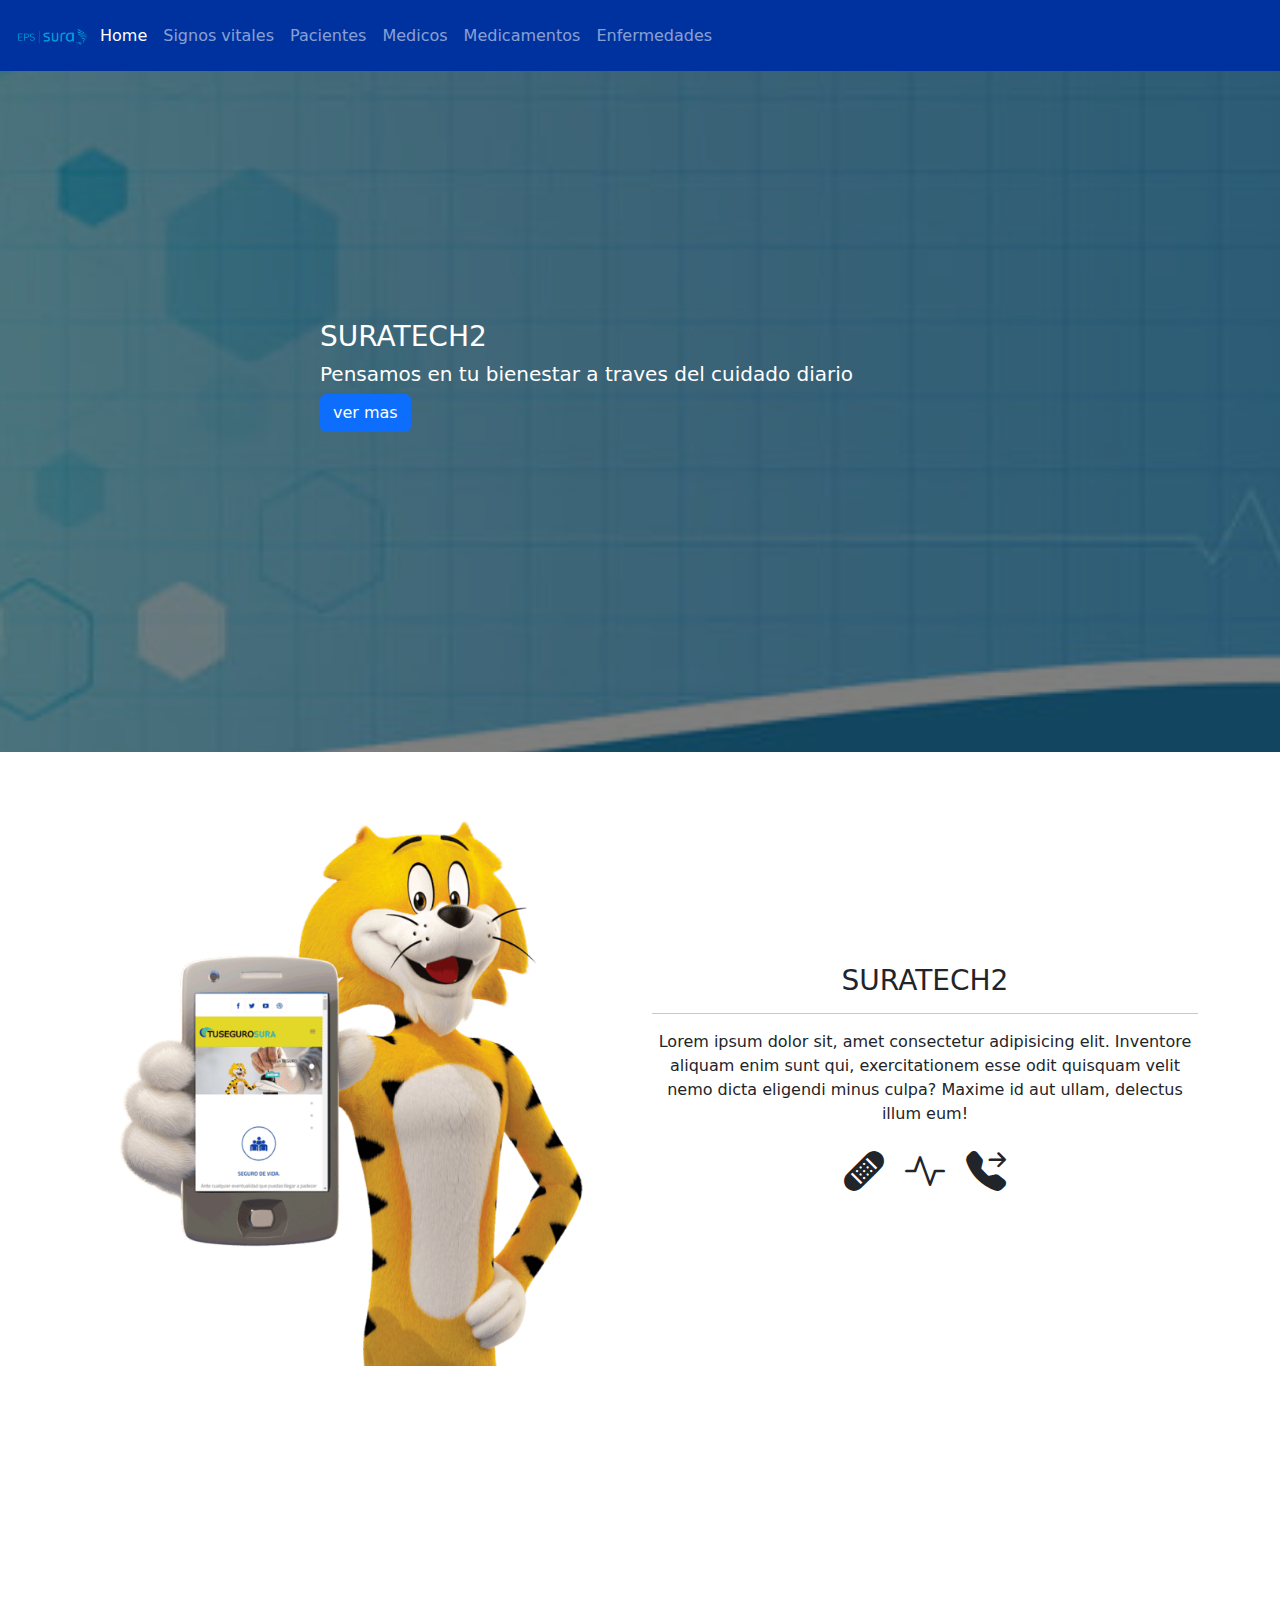
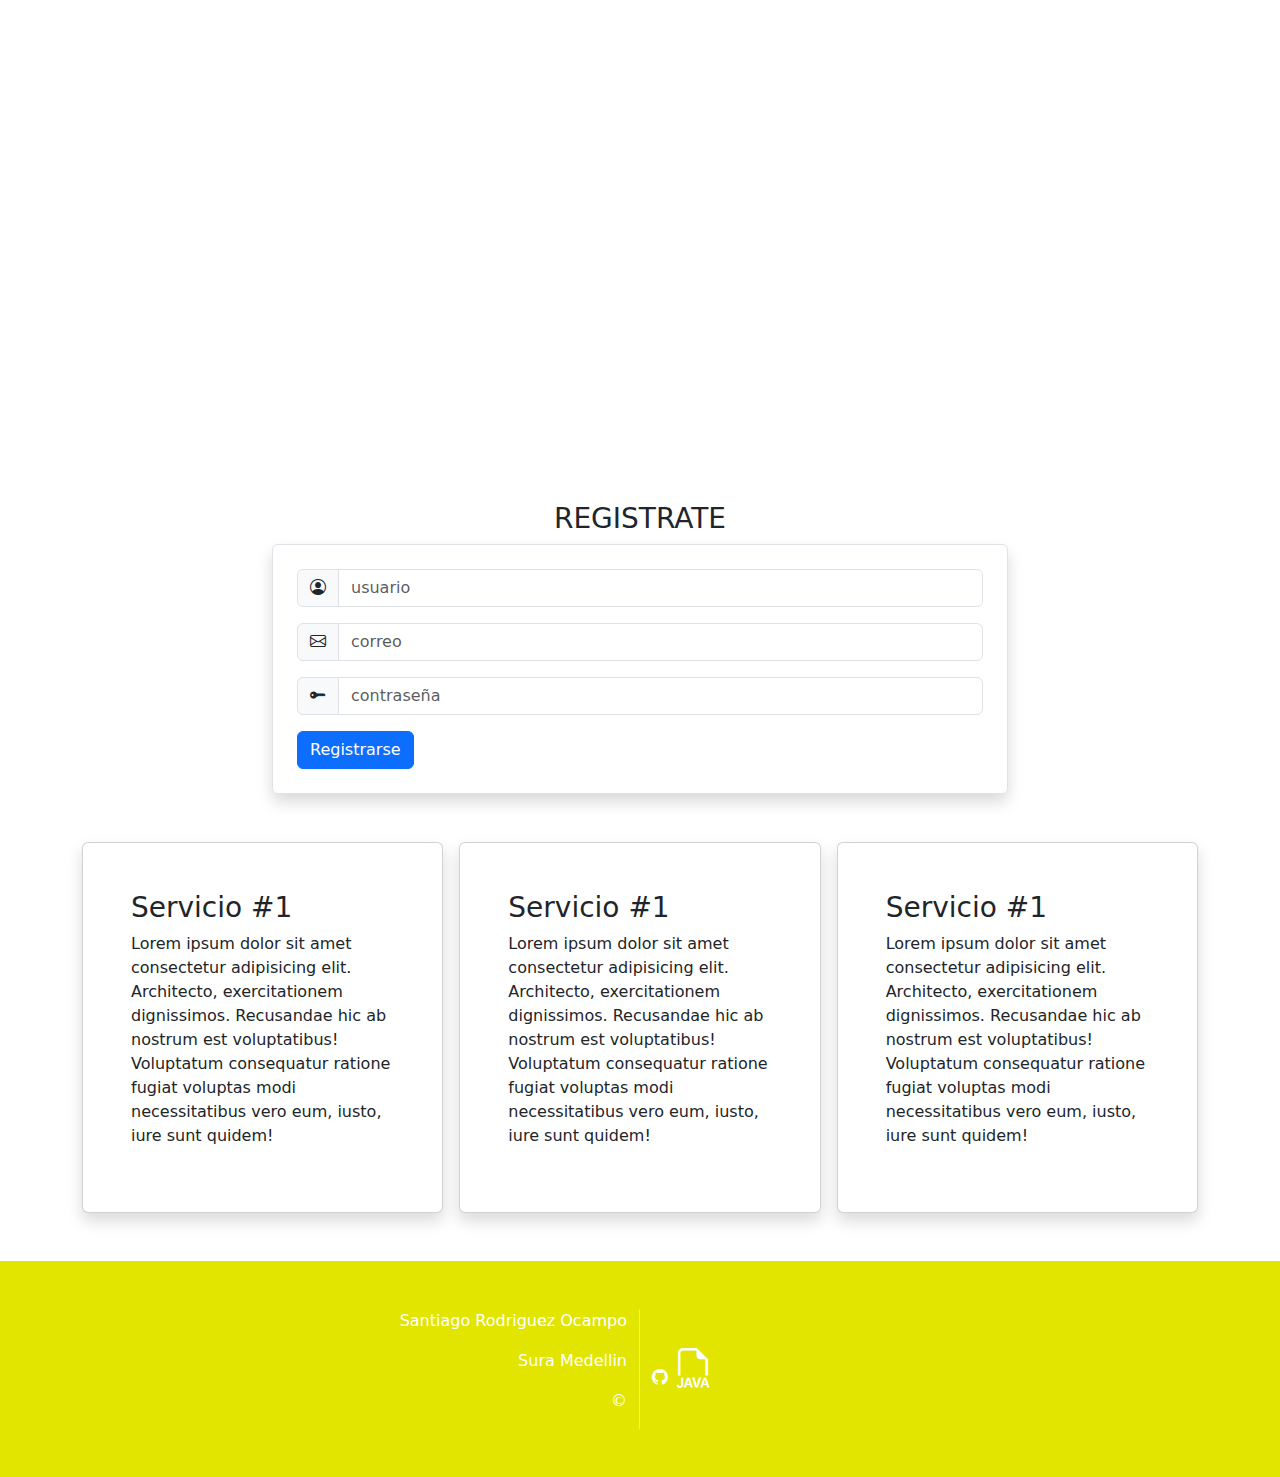
<file: index.html>
<!DOCTYPE html>
<html lang="en">
<head>
    <meta charset="UTF-8">
    <meta name="viewport" content="width=device-width, initial-scale=1.0">
    <title>SURATECH2</title>
    <link href="https://cdn.jsdelivr.net/npm/bootstrap@5.3.3/dist/css/bootstrap.min.css" rel="stylesheet" integrity="sha384-QWTKZyjpPEjISv5WaRU9OFeRpok6YctnYmDr5pNlyT2bRjXh0JMhjY6hW+ALEwIH" crossorigin="anonymous">
    <link rel="stylesheet" href="./assets/styles/estilos.css">
    <link rel="stylesheet" href="https://cdn.jsdelivr.net/npm/bootstrap-icons@1.11.3/font/bootstrap-icons.min.css">
    
</head>
<body>

    <header>
        <nav class="navbar navbar-expand-lg menu navbar-dark fixed-top">
            <div class="container-fluid">
              <img src="./assets/img/logotipo.png" alt="logo" class="img-fluid" height="80" width="80">
              <button class="navbar-toggler" type="button" data-bs-toggle="collapse" data-bs-target="#navbarNav" aria-controls="navbarNav" aria-expanded="false" aria-label="Toggle navigation">
                <span class="navbar-toggler-icon"></span>
              </button>
              <div class="collapse navbar-collapse" id="navbarNav">
                <ul class="navbar-nav">
                  <li class="nav-item">
                    <a class="nav-link active" aria-current="page" href="/index.html">Home</a>
                  </li>
                  <li class="nav-item">
                    <a class="nav-link" href="/src/views/registroSignoVital.html">Signos vitales</a>
                  </li>
                  <li class="nav-item">
                    <a class="nav-link" href="/src/views/registroPaciente.html">Pacientes</a>
                  </li>
                  <li class="nav-item">
                    <a class="nav-link" href="/src/views/registroMedico.html">Medicos</a>
                  </li>
                  <li class="nav-item">
                    <a class="nav-link" href="/src/views/registroMedicamento.html">Medicamentos</a>
                  </li>
                  <li class="nav-item">
                    <a class="nav-link" href="/src/views/registroEnferdad.html">Enfermedades</a>
                  </li>
                  
                </ul>
              </div>
            </div>
          </nav>
    </header>
    <main>

        <section class="banner text-white">
            <h3>SURATECH2</h3>
            <h5>Pensamos en tu bienestar a traves del cuidado diario</h5>
            <a href="" class="btn btn-primary">ver mas</a>
        </section>

        <section class="container my-5">
            <div class="row" id="descripcion">
                <div class="col-6">
                    <img src="./assets/img/tigre.png" alt="tigre" class="img-fluid">
                </div>
                <div class="col-6 text-center align-self-center">
                    <h3>SURATECH2</h3>
                    <hr>
                    <p>
                        Lorem ipsum dolor sit, amet consectetur adipisicing elit. Inventore aliquam enim sunt qui, exercitationem esse odit quisquam velit nemo dicta eligendi minus culpa? Maxime id aut ullam, delectus illum eum!
                    </p>
                    <i class="bi bi-bandaid-fill fs-1"></i>
                    <i class="bi bi-activity fs-1 mx-3"></i>
                    <i class="bi bi-telephone-forward-fill fs-1"></i>

                </div>
            </div>
        </section>

        <section class="banner2">

        </section>

        <section class="container">
            <div class="row justify-content-center">
                <div class="col-8 my-5">
                    <h3 class="text-center">REGISTRATE</h3>
                    <form class="shadow border rounded p-4">
                        
                      <div class="input-group mb-3">
                        <span class="input-group-text">
                          <i class="bi bi-person-circle"></i>
                        </span>
                        <input type="text" class="form-control" placeholder="usuario">
                      </div>

                      <div class="input-group mb-3">
                        <span class="input-group-text">
                          <i class="bi bi-envelope"></i>
                        </span>
                        <input type="text" class="form-control" placeholder="correo">
                      </div>

                      <div class="input-group mb-3">
                        <span class="input-group-text">
                          <i class="bi bi-key-fill"></i>
                        </span>
                        <input type="text" class="form-control" placeholder="contraseña">
                      </div>

                        <button type="submit" class="btn btn-primary">Registrarse</button>
                      </form>
                </div>
            </div>
        </section>

        <section class="container">
            <div class="row row-cols-1 row-cols-md-3 g-3">
              <div class="col">
                <div class="card h-100 p-5 shadow">
                  <h3>Servicio #1</h3>
                  <p>Lorem ipsum dolor sit amet consectetur adipisicing elit. Architecto, exercitationem dignissimos. Recusandae hic ab nostrum est voluptatibus! Voluptatum consequatur ratione fugiat voluptas modi necessitatibus vero eum, iusto, iure sunt quidem!</p>
                </div>
              </div>

              <div class="col">
                <div class="card h-100 p-5 shadow">
                  <h3>Servicio #1</h3>
                  <p>Lorem ipsum dolor sit amet consectetur adipisicing elit. Architecto, exercitationem dignissimos. Recusandae hic ab nostrum est voluptatibus! Voluptatum consequatur ratione fugiat voluptas modi necessitatibus vero eum, iusto, iure sunt quidem!</p>
                </div>
              </div>

              <div class="col">
                <div class="card h-100 p-5 shadow">
                  <h3>Servicio #1</h3>
                  <p>Lorem ipsum dolor sit amet consectetur adipisicing elit. Architecto, exercitationem dignissimos. Recusandae hic ab nostrum est voluptatibus! Voluptatum consequatur ratione fugiat voluptas modi necessitatibus vero eum, iusto, iure sunt quidem!</p>
                </div>
              </div>
            </div>
            </div>
            </div>
        </section>

    </main>
    <footer class="container-fluid g-0 text-white fondoamarillo p-5 mt-5"> 
      <div class="row">
        <div class="col-12 col-md-6 text-end border-end">
          <p>Santiago Rodriguez Ocampo</p>
          <p>Sura Medellin</p>
          <p>&copy;</p>
        </div>
        <div class="col-12 col-md-6 align-self-center">
          <i class="bi bi-github"></i>
          <i class="bi bi-filetype-java fs-1"></i>
        </div>
      </div>
    </footer>
    

    <script src="https://cdn.jsdelivr.net/npm/bootstrap@5.3.3/dist/js/bootstrap.bundle.min.js" integrity="sha384-YvpcrYf0tY3lHB60NNkmXc5s9fDVZLESaAA55NDzOxhy9GkcIdslK1eN7N6jIeHz" crossorigin="anonymous"></script>
</body>
</html>
</file>
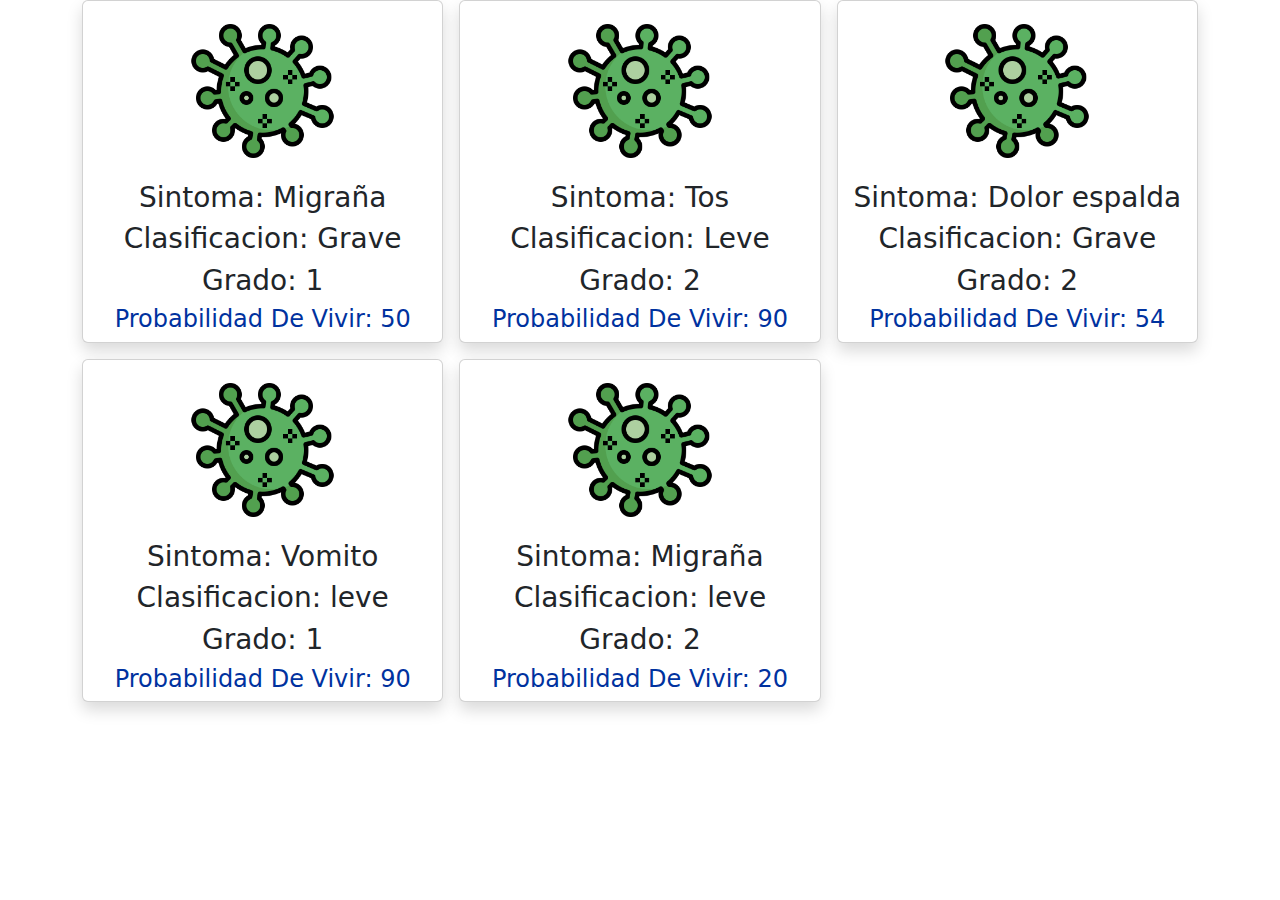
<file: src/views/dashboardenfermedad.html>
<!DOCTYPE html>
<html lang="en">
<head>
    <meta charset="UTF-8">
    <meta name="viewport" content="width=device-width, initial-scale=1.0">
    <link href="https://cdn.jsdelivr.net/npm/bootstrap@5.3.3/dist/css/bootstrap.min.css" rel="stylesheet" integrity="sha384-QWTKZyjpPEjISv5WaRU9OFeRpok6YctnYmDr5pNlyT2bRjXh0JMhjY6hW+ALEwIH" crossorigin="anonymous">
    <title>Document</title>
    <link rel="stylesheet" href="../../assets/styles/estilos.css">
    <link rel="stylesheet" href="https://cdn.jsdelivr.net/npm/bootstrap-icons@1.11.3/font/bootstrap-icons.min.css">
</head>
<body>
    

    <section></section>

    <section class="container">
        <div class="row row-cols-1 row-cols-md-3 g-3" id="fila">
             
        </div>
    </section>


    
    <script src="https://cdn.jsdelivr.net/npm/bootstrap@5.3.3/dist/js/bootstrap.bundle.min.js" integrity="sha384-YvpcrYf0tY3lHB60NNkmXc5s9fDVZLESaAA55NDzOxhy9GkcIdslK1eN7N6jIeHz" crossorigin="anonymous"></script>

    <script src="../controllers/controladorConsultaEnfermedad.js" type="module"></script>
</body>
</html>
</file>
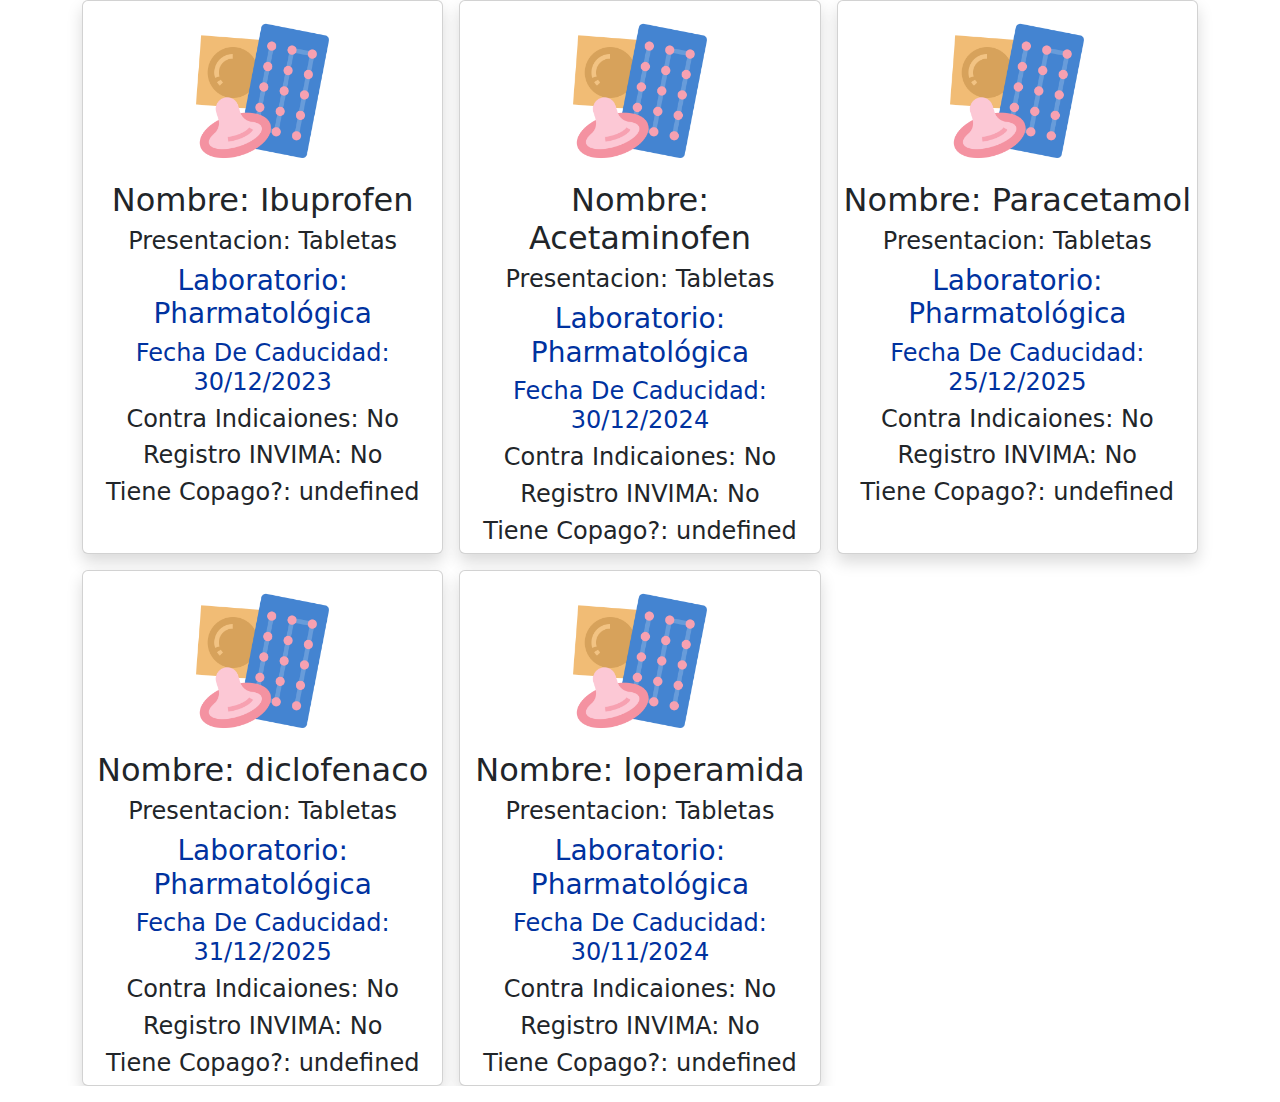
<file: src/views/dashboardmedicmento.html>
<!DOCTYPE html>
<html lang="en">
<head>
    <meta charset="UTF-8">
    <meta name="viewport" content="width=device-width, initial-scale=1.0">
    <link href="https://cdn.jsdelivr.net/npm/bootstrap@5.3.3/dist/css/bootstrap.min.css" rel="stylesheet" integrity="sha384-QWTKZyjpPEjISv5WaRU9OFeRpok6YctnYmDr5pNlyT2bRjXh0JMhjY6hW+ALEwIH" crossorigin="anonymous">
    <title>Document</title>
    <link rel="stylesheet" href="../../assets/styles/estilos.css">
    <link rel="stylesheet" href="https://cdn.jsdelivr.net/npm/bootstrap-icons@1.11.3/font/bootstrap-icons.min.css">
</head>
<body>
    

    <section></section>

    <section class="container">
        <div class="row row-cols-1 row-cols-md-3 g-3" id="fila">
             
        </div>
    </section>



    <script src="https://cdn.jsdelivr.net/npm/bootstrap@5.3.3/dist/js/bootstrap.bundle.min.js" integrity="sha384-YvpcrYf0tY3lHB60NNkmXc5s9fDVZLESaAA55NDzOxhy9GkcIdslK1eN7N6jIeHz" crossorigin="anonymous"></script>

    <script src="../controllers/controladorConsultaMedicamento.js" type="module"></script>
</body>
</html>
</file>
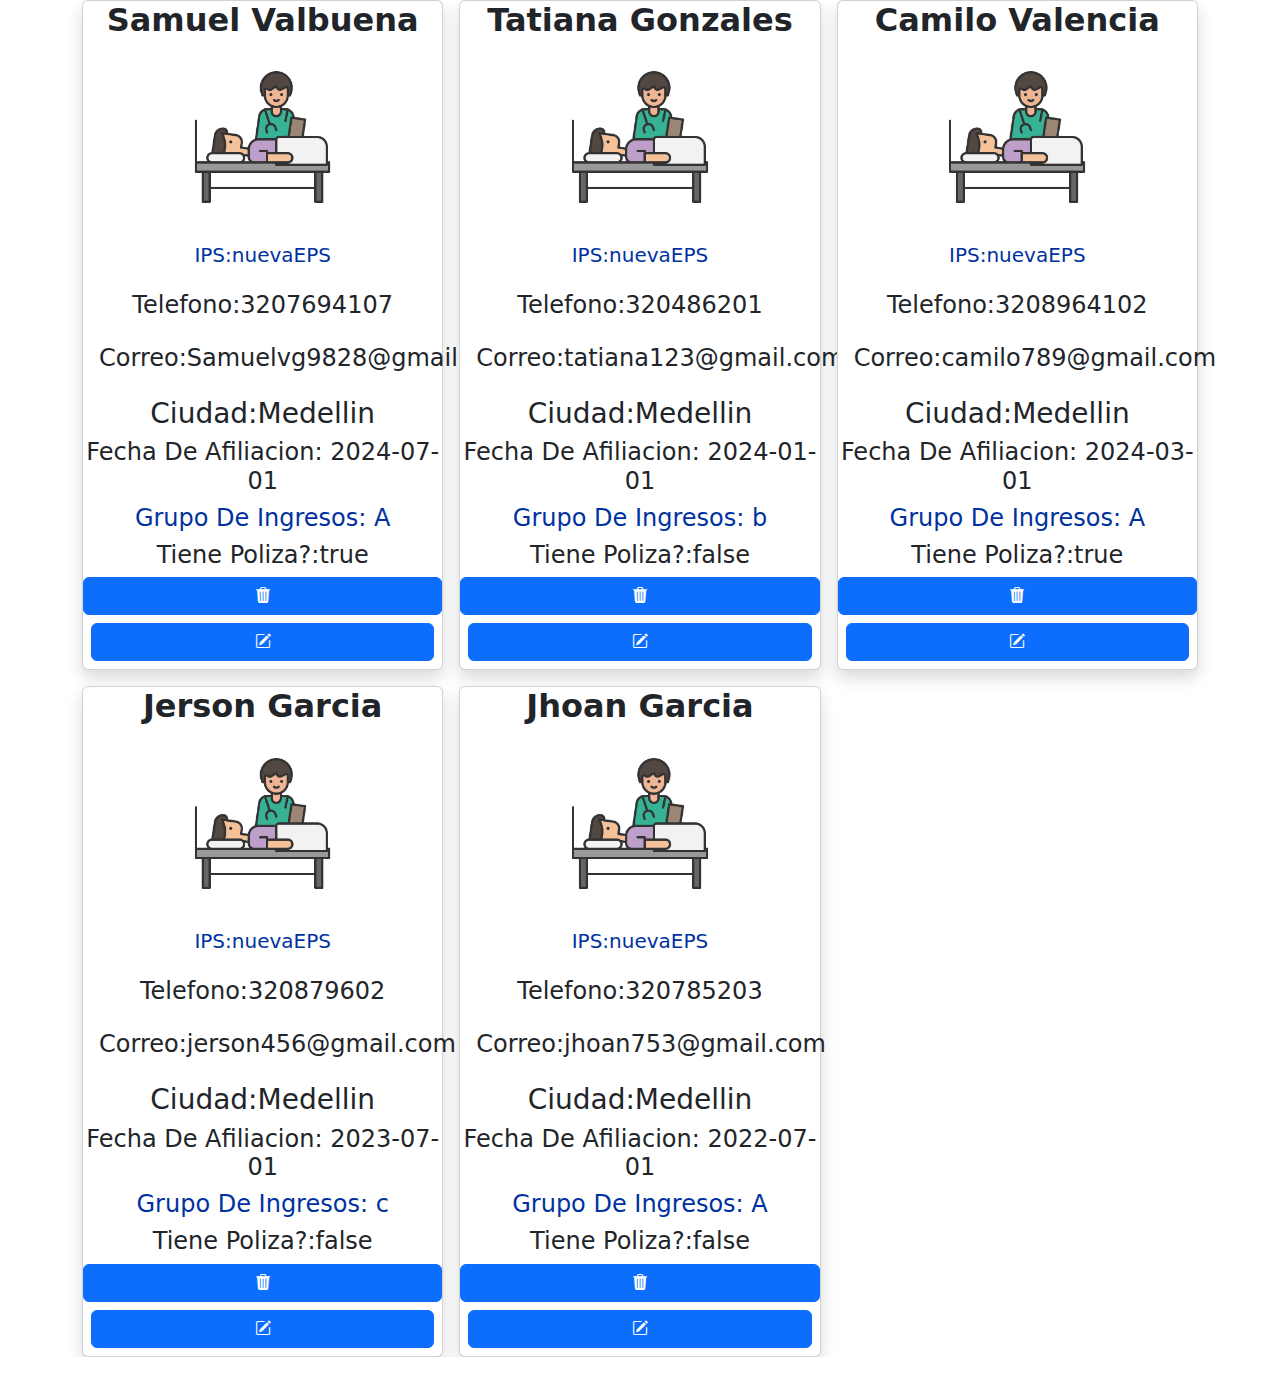
<file: src/views/dashboardpacientes.html>
<!DOCTYPE html>
<html lang="en">
<head>
    <meta charset="UTF-8">
    <meta name="viewport" content="width=device-width, initial-scale=1.0">
    <link href="https://cdn.jsdelivr.net/npm/bootstrap@5.3.3/dist/css/bootstrap.min.css" rel="stylesheet" integrity="sha384-QWTKZyjpPEjISv5WaRU9OFeRpok6YctnYmDr5pNlyT2bRjXh0JMhjY6hW+ALEwIH" crossorigin="anonymous">
    <title>Document</title>
    <link rel="stylesheet" href="../../assets/styles/estilos.css">
    <link rel="stylesheet" href="https://cdn.jsdelivr.net/npm/bootstrap-icons@1.11.3/font/bootstrap-icons.min.css">
</head>
<body>
    

    <section></section>

    <section class="container">
        <div class="row row-cols-1 row-cols-md-3 g-3" id="fila">
             
        </div>
    </section>



    <script src="https://cdn.jsdelivr.net/npm/bootstrap@5.3.3/dist/js/bootstrap.bundle.min.js" integrity="sha384-YvpcrYf0tY3lHB60NNkmXc5s9fDVZLESaAA55NDzOxhy9GkcIdslK1eN7N6jIeHz" crossorigin="anonymous"></script>

    <script src="../controllers/controladorConsultaPaciente.js" type="module"></script>
</body>
</html>
</file>
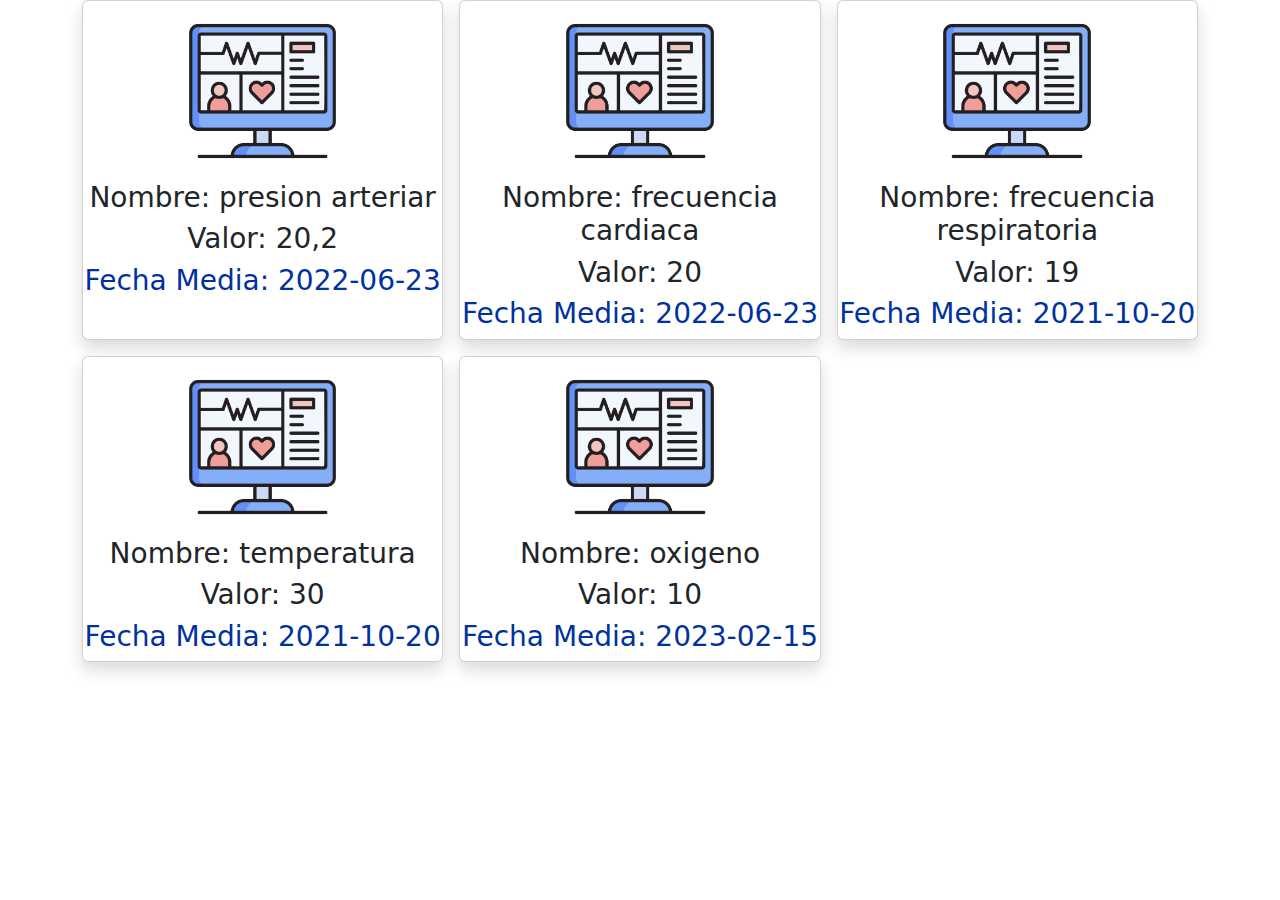
<file: src/views/dashboardsignovital.html>
<!DOCTYPE html>
<html lang="en">
<head>
    <meta charset="UTF-8">
    <meta name="viewport" content="width=device-width, initial-scale=1.0">
    <link href="https://cdn.jsdelivr.net/npm/bootstrap@5.3.3/dist/css/bootstrap.min.css" rel="stylesheet" integrity="sha384-QWTKZyjpPEjISv5WaRU9OFeRpok6YctnYmDr5pNlyT2bRjXh0JMhjY6hW+ALEwIH" crossorigin="anonymous">
    <title>Document</title>
    <link rel="stylesheet" href="../../assets/styles/estilos.css">
    <link rel="stylesheet" href="https://cdn.jsdelivr.net/npm/bootstrap-icons@1.11.3/font/bootstrap-icons.min.css">
</head>
<body>
    


    <section></section>

    <section class="container">
        <div class="row row-cols-1 row-cols-md-3 g-3" id="fila">
             
        </div>
    </section>



    <script src="https://cdn.jsdelivr.net/npm/bootstrap@5.3.3/dist/js/bootstrap.bundle.min.js" integrity="sha384-YvpcrYf0tY3lHB60NNkmXc5s9fDVZLESaAA55NDzOxhy9GkcIdslK1eN7N6jIeHz" crossorigin="anonymous"></script>

    <script src="../controllers/controladorConsultaSignoVital.js" type="module"></script>
</body>
</html>
</file>
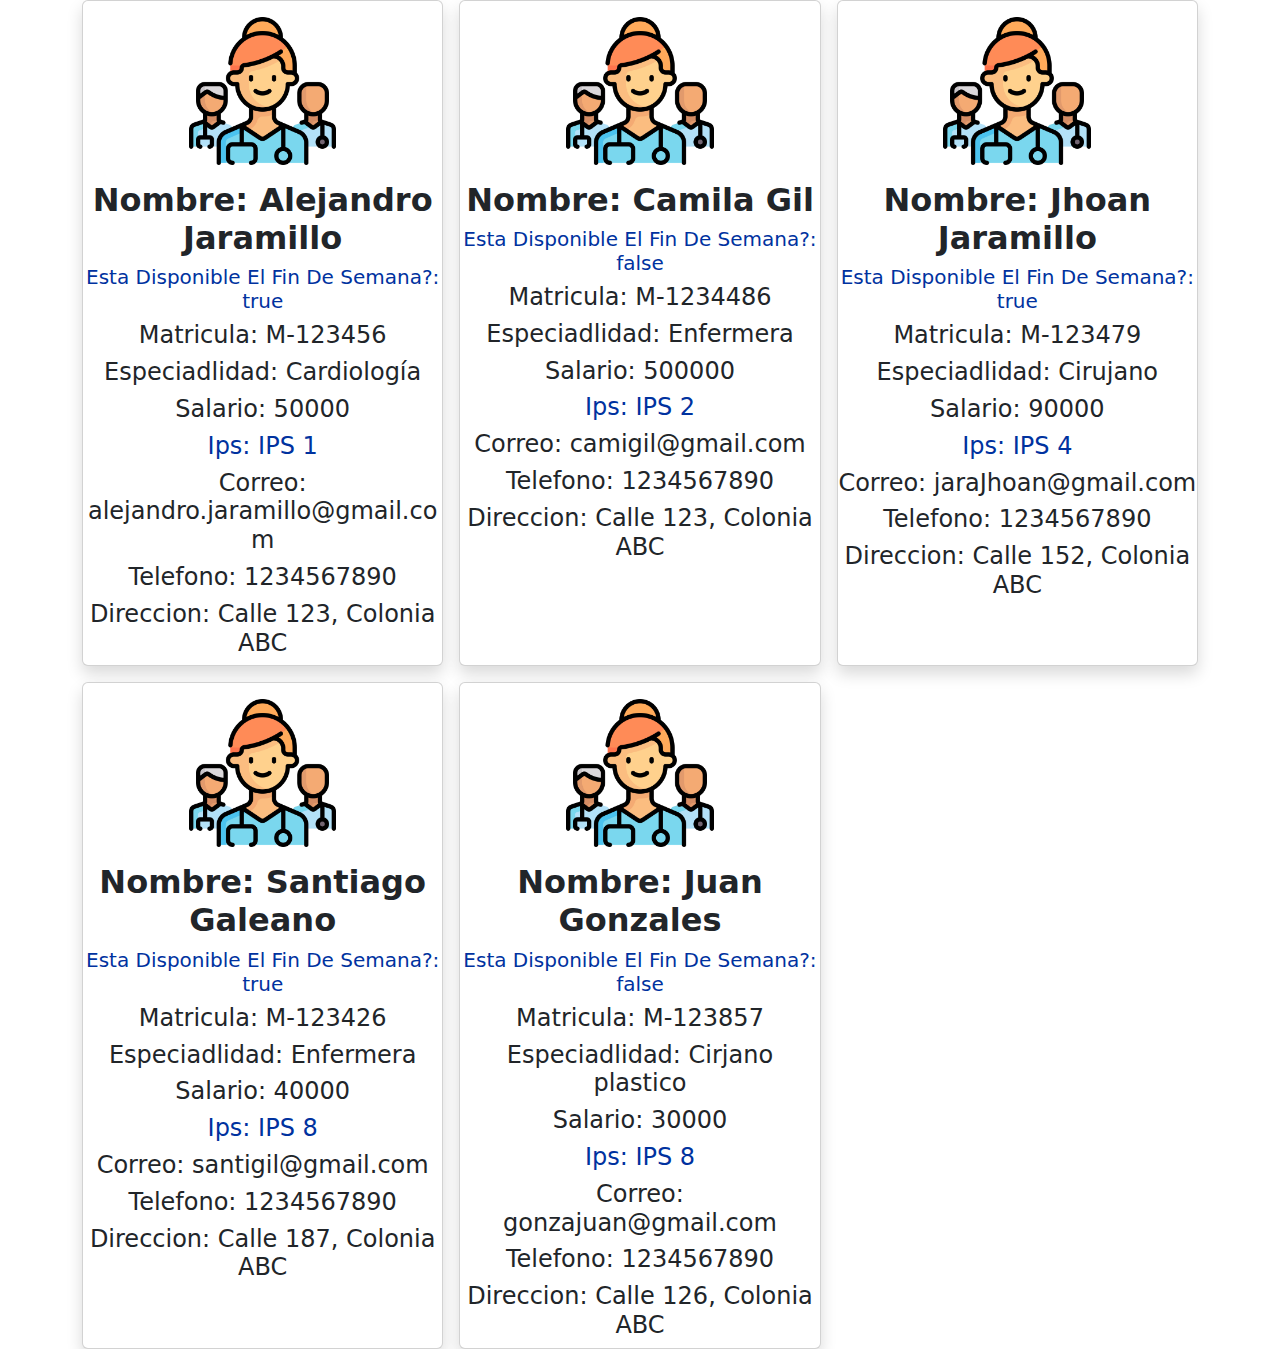
<file: src/views/deshboardmedicos.html>
<!DOCTYPE html>
<html lang="en">
<head>
    <meta charset="UTF-8">
    <meta name="viewport" content="width=device-width, initial-scale=1.0">
    <link href="https://cdn.jsdelivr.net/npm/bootstrap@5.3.3/dist/css/bootstrap.min.css" rel="stylesheet" integrity="sha384-QWTKZyjpPEjISv5WaRU9OFeRpok6YctnYmDr5pNlyT2bRjXh0JMhjY6hW+ALEwIH" crossorigin="anonymous">
    <title>Document</title>
    <link rel="stylesheet" href="../../assets/styles/estilos.css">
    <link rel="stylesheet" href="https://cdn.jsdelivr.net/npm/bootstrap-icons@1.11.3/font/bootstrap-icons.min.css">
</head>
<body>
    


    <section></section>

    <section class="container">
        <div class="row row-cols-1 row-cols-md-3 g-3" id="fila">
             
        </div>
    </section>



    <script src="https://cdn.jsdelivr.net/npm/bootstrap@5.3.3/dist/js/bootstrap.bundle.min.js" integrity="sha384-YvpcrYf0tY3lHB60NNkmXc5s9fDVZLESaAA55NDzOxhy9GkcIdslK1eN7N6jIeHz" crossorigin="anonymous"></script>

    <script src="../controllers/controladorConsultaMedico.js" type="module"></script>
</body>
</html>
</file>
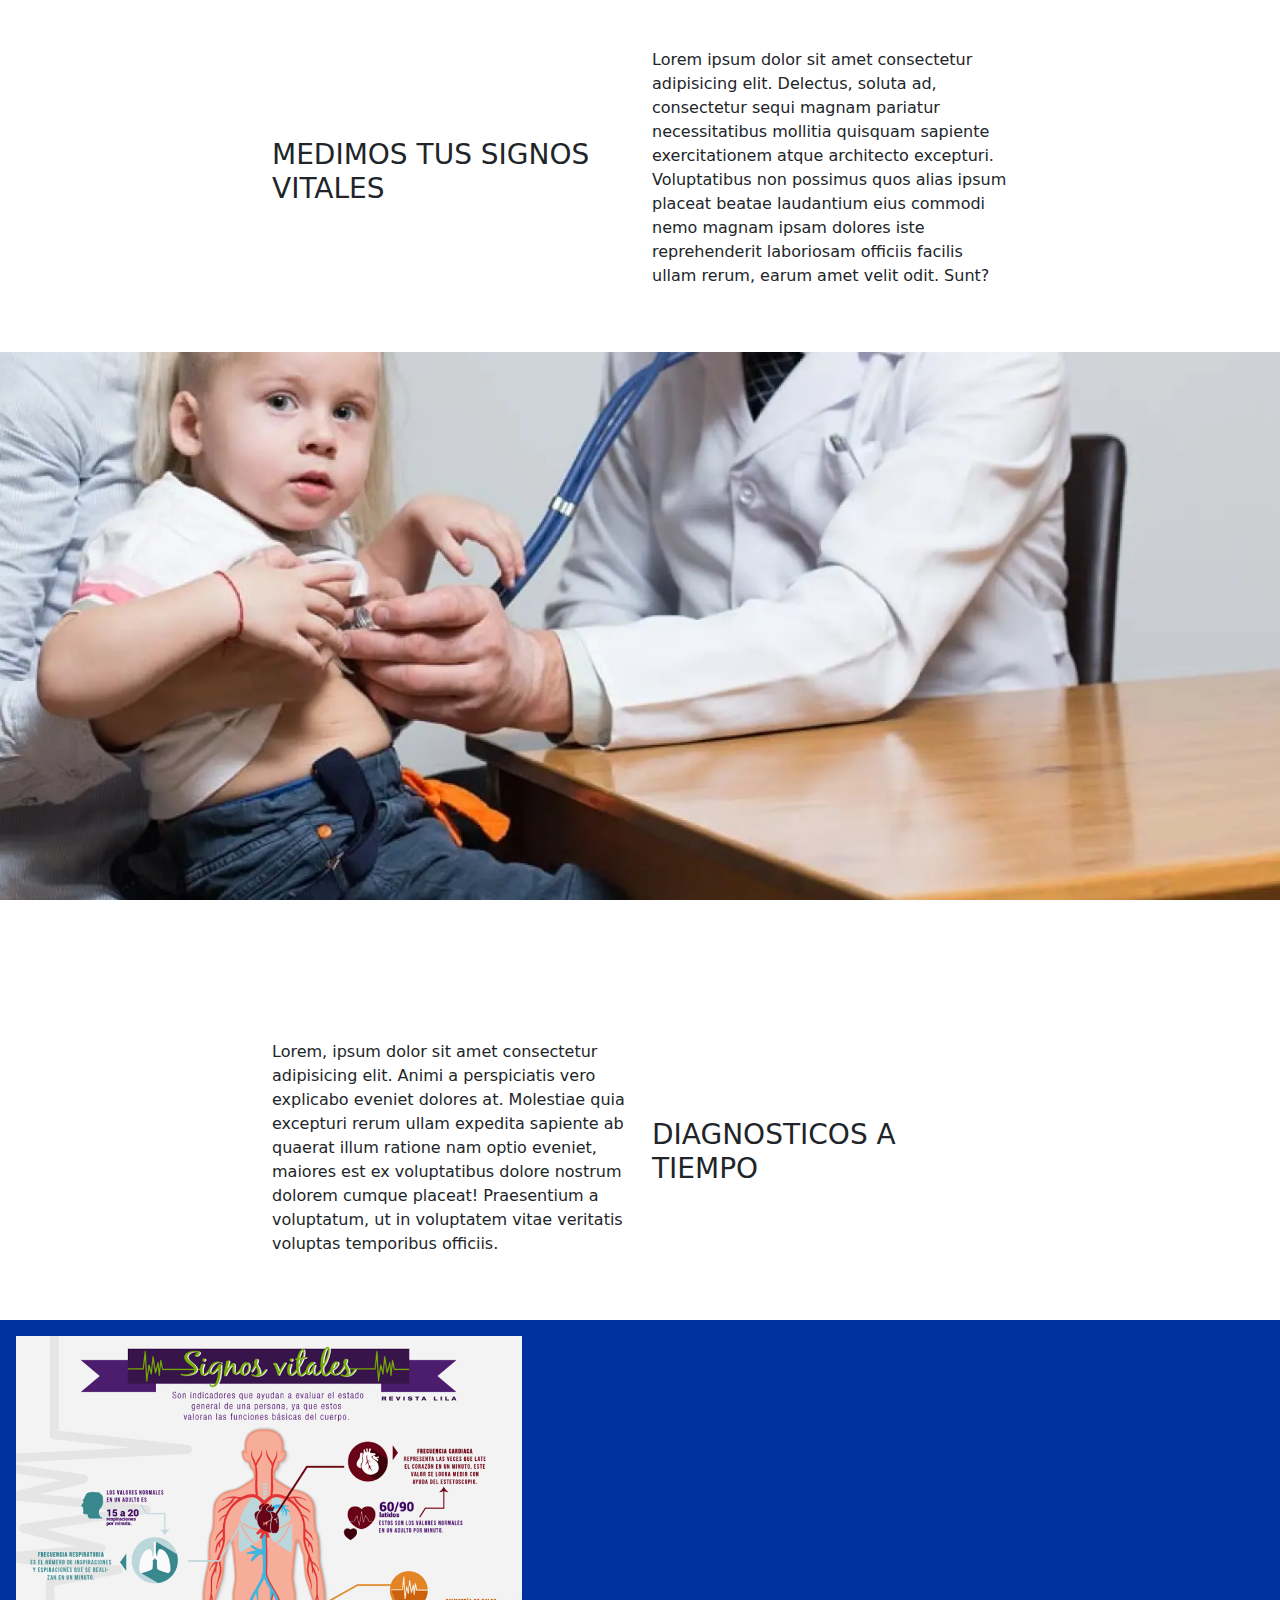
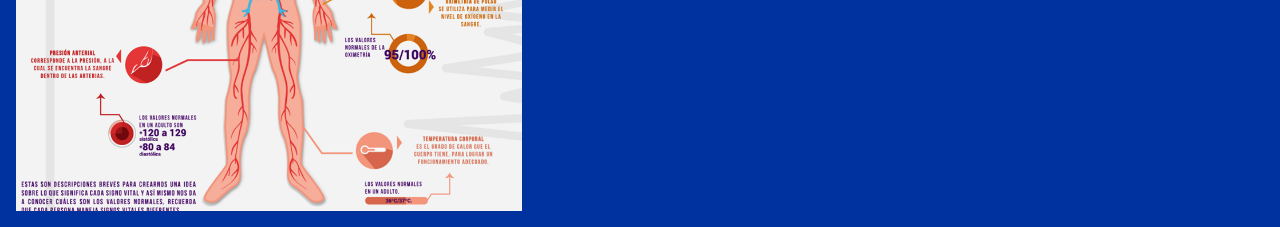
<file: src/views/signovital.html>
<!DOCTYPE html>
<html lang="en">
<head>
    <meta charset="UTF-8">
    <meta name="viewport" content="width=device-width, initial-scale=1.0">
    <title>suratech</title>
    <link href="https://cdn.jsdelivr.net/npm/bootstrap@5.3.3/dist/css/bootstrap.min.css" rel="stylesheet" integrity="sha384-QWTKZyjpPEjISv5WaRU9OFeRpok6YctnYmDr5pNlyT2bRjXh0JMhjY6hW+ALEwIH" crossorigin="anonymous">
    <link
        rel="stylesheet"
        href="https://cdnjs.cloudflare.com/ajax/libs/animate.css/4.1.1/animate.min.css"
    />
    <link rel="stylesheet" href="../../assets/styles/estilos.css">
</head>
<body>

    <header>

    </header>
    <main>
        <section class="container my-5">
            <div class="row justify-content-center">
                <div class="col-12 col-md-4 align-self-center animate__animated animate__backInLeft">
                    <h3>MEDIMOS TUS SIGNOS VITALES</h3>
                </div>
                <div class="col-12 col-md-4 animate__animated animate__backInRight">
                    <p>
                        Lorem ipsum dolor sit amet consectetur adipisicing elit. Delectus, soluta ad, consectetur sequi magnam pariatur necessitatibus mollitia quisquam sapiente exercitationem atque architecto excepturi. Voluptatibus non possimus quos alias ipsum placeat beatae laudantium eius commodi nemo magnam ipsam dolores iste reprehenderit laboriosam officiis facilis ullam rerum, earum amet velit odit. Sunt?
                    </p>
                </div>
            </div>
        </section>

        <section class="banner3">

        </section>

        <section class="container my-5">
            <div class="row justify-content-center">
                <div class="col-12 col-md-4">
                    <p>Lorem, ipsum dolor sit amet consectetur adipisicing elit. Animi a perspiciatis vero explicabo eveniet dolores at. Molestiae quia excepturi rerum ullam expedita sapiente ab quaerat illum ratione nam optio eveniet, maiores est ex voluptatibus dolore nostrum dolorem cumque placeat! Praesentium a voluptatum, ut in voluptatem vitae veritatis voluptas temporibus officiis.</p>
                </div>
                <div class="col-12 col-md-4 align-self-center">
                    <h3>DIAGNOSTICOS A TIEMPO</h3>
                </div>
            </div>
        </section>

        <section class="container-fluid menu p-3 text-white">
            <div class="row">
                <div class="col-12 col-md-5">
                    <img src="../../assets/img/signos.png" alt="" class="img-fluid">
                </div>
                <div class="col-12 col-md-7">
                    <form>

                    </form>
                </div>
            </div>
        </section>

    </main>
    <footer>

    </footer>
    

    <script src="https://cdn.jsdelivr.net/npm/bootstrap@5.3.3/dist/js/bootstrap.bundle.min.js" integrity="sha384-YvpcrYf0tY3lHB60NNkmXc5s9fDVZLESaAA55NDzOxhy9GkcIdslK1eN7N6jIeHz" crossorigin="anonymous"></script>
</body>
</html>
</file>
<file: assets/styles/estilos.css>
.banner{

    position: relative;
    background-image: url("../img/banner2.jpg");
    background-position: top center;
    background-size: cover;
    background-attachment: fixed;
    padding: 25%;
    z-index: 1;

}

.banner2{
    position: relative;
    background-image: url("../img/familia.jpg");
    background-position: top center;
    background-size: cover;
    background-attachment: fixed;
    padding: 25%;
}

.banner3{
    position: relative;
    background-image: url("../img/consulta.webp");
    background-position: top center;
    background-size: cover;
    background-attachment: fixed;
    padding: 25%;
}

.banner::after{
    content: "";
    position:absolute;
    top:0;
    left:0;
    width: 100%;
    height: 100%;
    background-color: black;
    opacity: 0.5;
    z-index: -1;


}

.menu
{
    background-color: #00329F;
}

.fondo
{
    background-color: #e5e5e5;
}
.fondoamarillo
{
    background-color: rgb(225, 229, 0);
}
.textosura
{
    color: #00329F;
}
</file>
